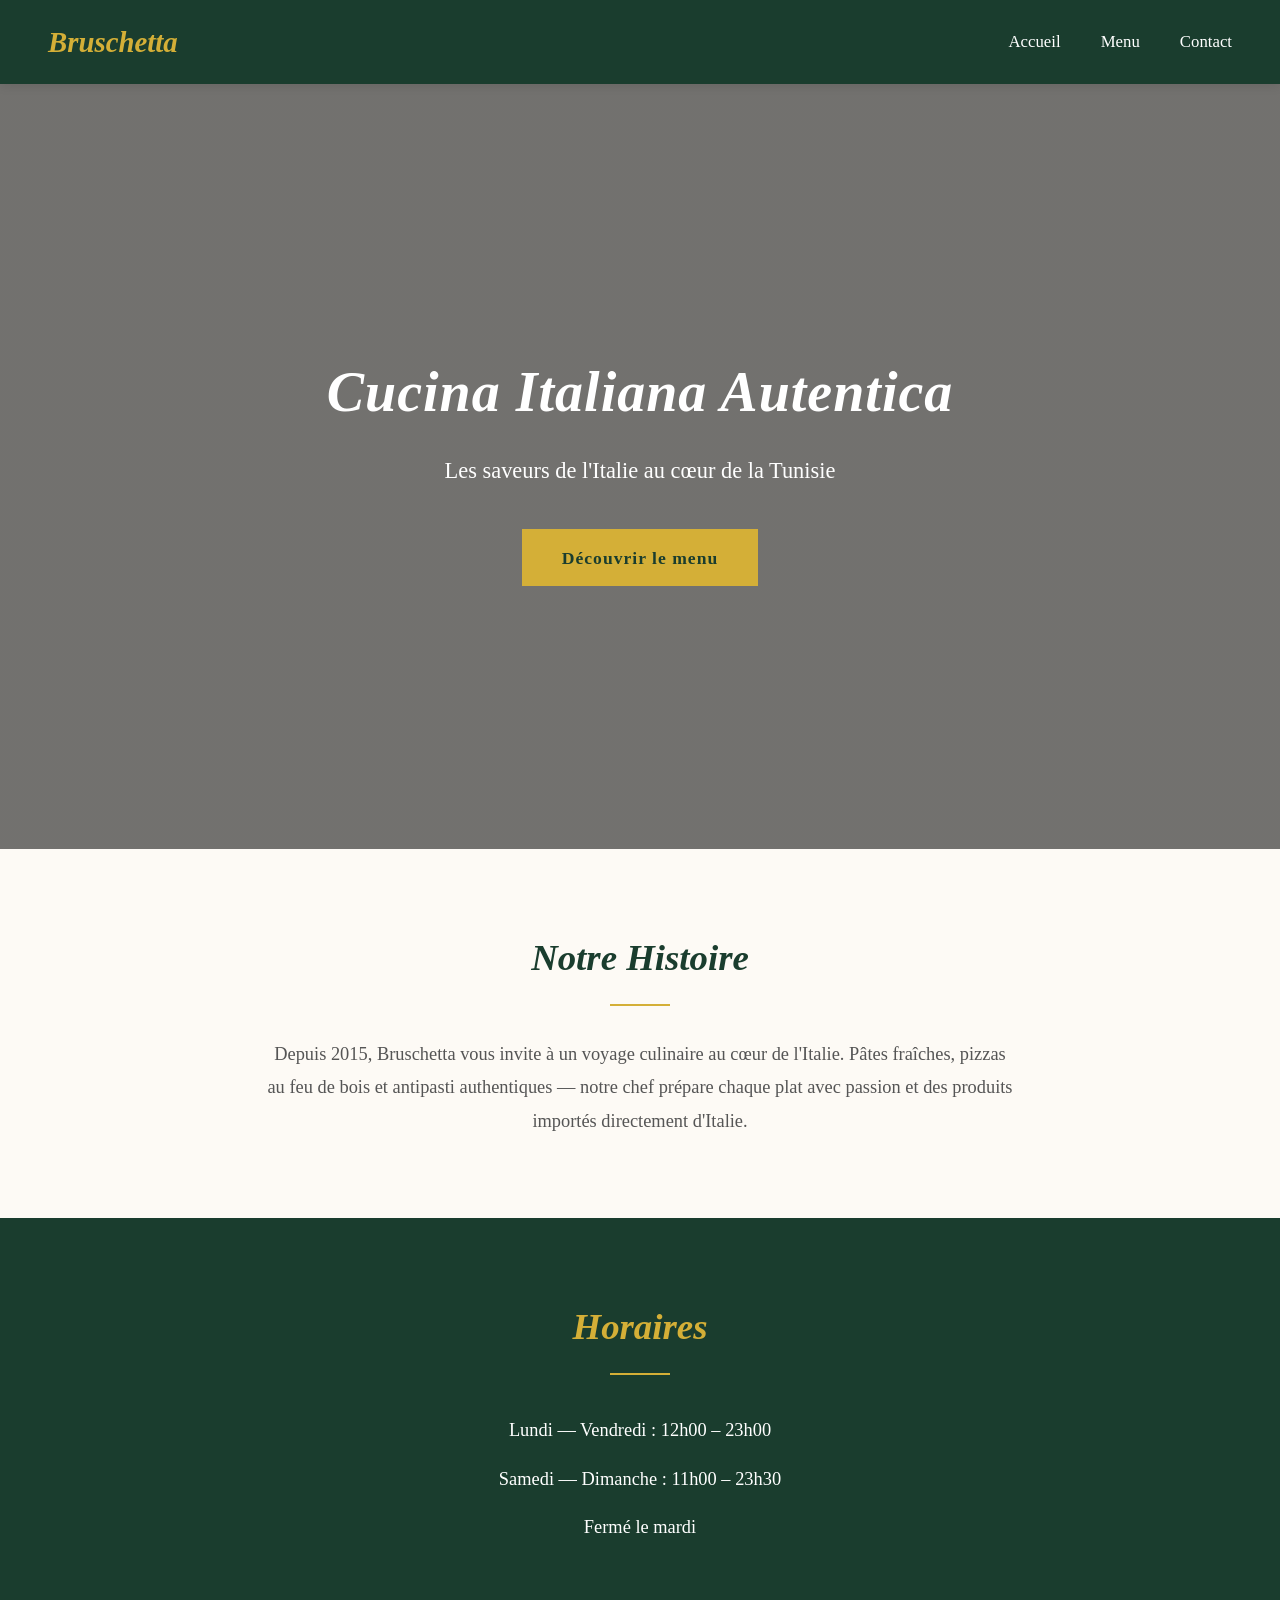
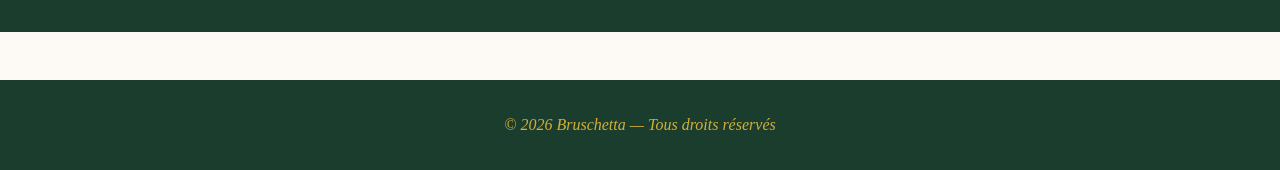
<file: index.html>
<!DOCTYPE html>
<html lang="fr">
<head>
    <meta charset="UTF-8">
    <meta name="viewport" content="width=device-width, initial-scale=1.0">
    <title>Bruschetta — Restaurant Italien</title>
    <link rel="stylesheet" href="css/style.css">
</head>
<body>

    <nav class="navbar">
        <div class="logo">Bruschetta</div>
        <ul class="nav-links">
            <li><a href="index.html">Accueil</a></li>
            <li><a href="menu.html">Menu</a></li>
            <li><a href="contact.html">Contact</a></li>
        </ul>
    </nav>

    <header class="hero">
        <div class="hero-content">
            <h1>Cucina Italiana Autentica</h1>
            <p>Les saveurs de l'Italie au cœur de la Tunisie</p>
            <a href="menu.html" class="btn">Découvrir le menu</a>
        </div>
    </header>

    <section class="about">
        <h2>Notre Histoire</h2>
        <p>Depuis 2015, Bruschetta vous invite à un voyage culinaire au cœur de l'Italie. Pâtes fraîches, pizzas au feu de bois et antipasti authentiques — notre chef prépare chaque plat avec passion et des produits importés directement d'Italie.</p>
    </section>

    <section class="horaires">
        <h2>Horaires</h2>
        <ul>
            <li>Lundi — Vendredi : 12h00 – 23h00</li>
            <li>Samedi — Dimanche : 11h00 – 23h30</li>
            <li>Fermé le mardi</li>
        </ul>
    </section>

    <footer>
        <p>© 2026 Bruschetta — Tous droits réservés</p>
    </footer>

</body>
</html>
</file>
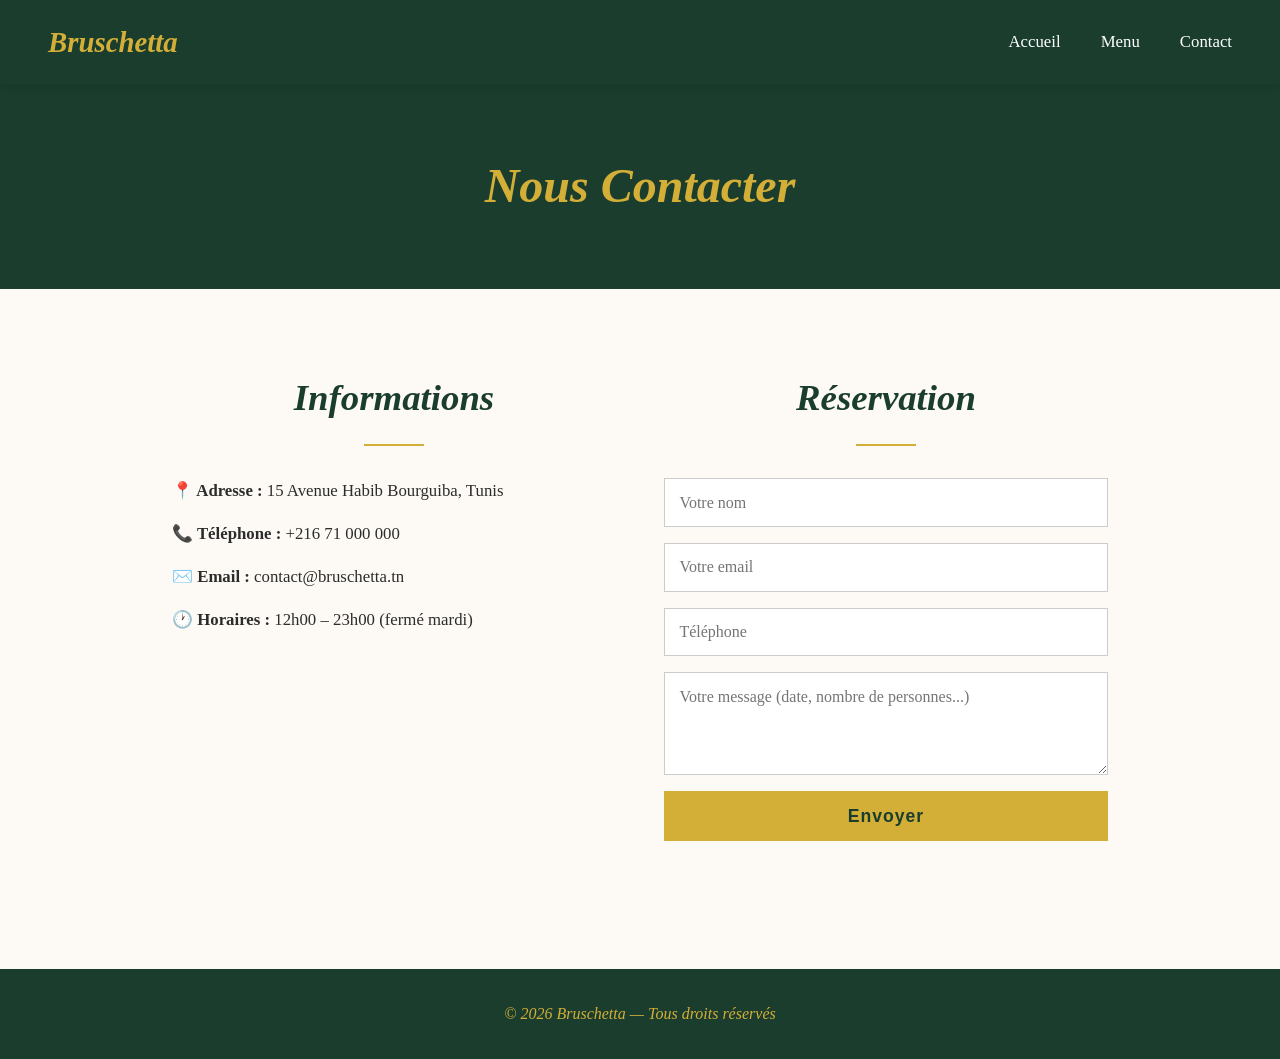
<file: contact.html>
<!DOCTYPE html>
<html lang="fr">
<head>
    <meta charset="UTF-8">
    <meta name="viewport" content="width=device-width, initial-scale=1.0">
    <title>Contact — Bruschetta</title>
    <link rel="stylesheet" href="css/style.css">
</head>
<body>

    <nav class="navbar">
        <div class="logo">Bruschetta</div>
        <ul class="nav-links">
            <li><a href="index.html">Accueil</a></li>
            <li><a href="menu.html">Menu</a></li>
            <li><a href="contact.html">Contact</a></li>
        </ul>
    </nav>

    <header class="page-header">
        <h1>Nous Contacter</h1>
    </header>

    <section class="contact-section">
        <div class="contact-info">
            <h2>Informations</h2>
            <p><strong>📍 Adresse :</strong> 15 Avenue Habib Bourguiba, Tunis</p>
            <p><strong>📞 Téléphone :</strong> +216 71 000 000</p>
            <p><strong>✉️ Email :</strong> contact@bruschetta.tn</p>
            <p><strong>🕐 Horaires :</strong> 12h00 – 23h00 (fermé mardi)</p>
        </div>

        <div class="contact-form">
            <h2>Réservation</h2>
            <form>
                <input type="text" placeholder="Votre nom" required>
                <input type="email" placeholder="Votre email" required>
                <input type="tel" placeholder="Téléphone" required>
                <textarea placeholder="Votre message (date, nombre de personnes...)" rows="4" required></textarea>
                <button type="submit" class="btn">Envoyer</button>
            </form>
        </div>
    </section>

    <footer>
        <p>© 2026 Bruschetta — Tous droits réservés</p>
    </footer>

</body>
</html>
</file>
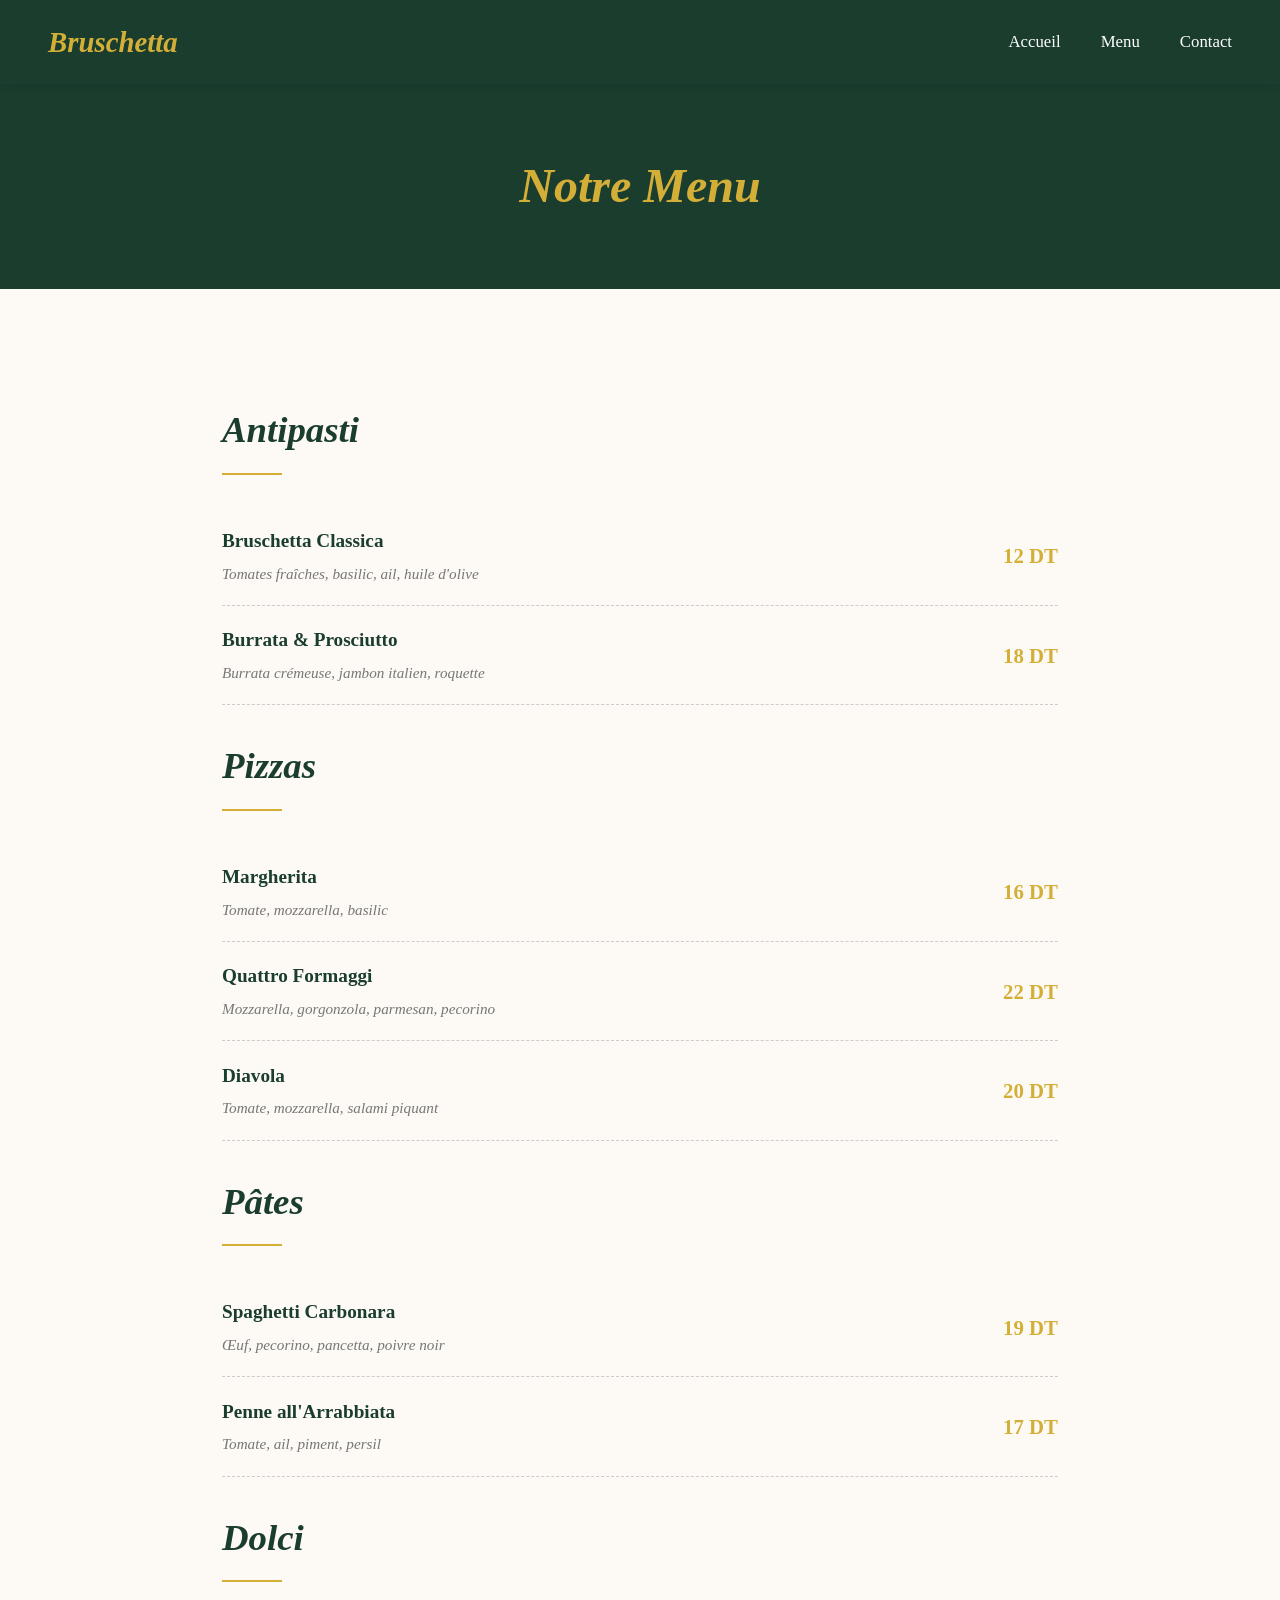
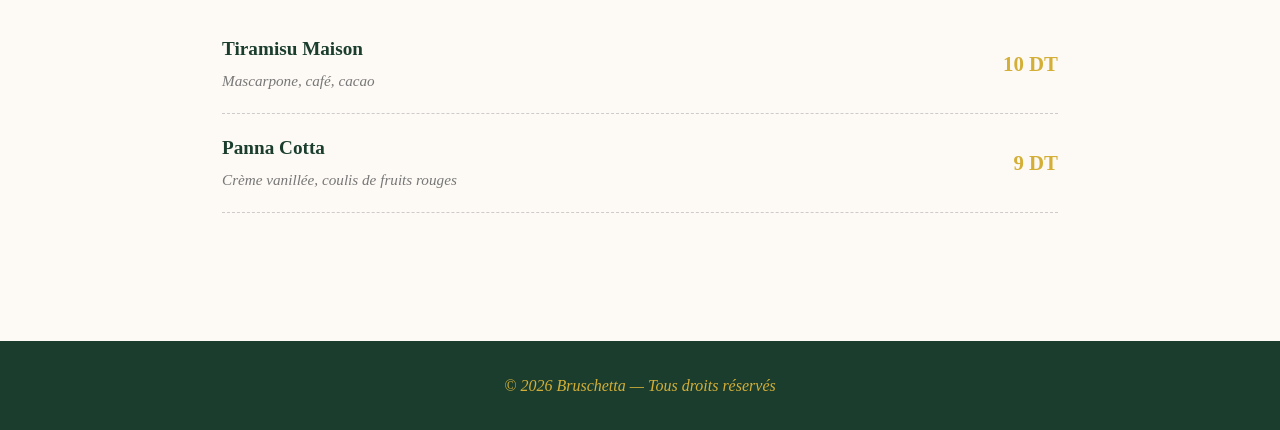
<file: menu.html>
<!DOCTYPE html>
<html lang="fr">
<head>
    <meta charset="UTF-8">
    <meta name="viewport" content="width=device-width, initial-scale=1.0">
    <title>Menu — Bruschetta</title>
    <link rel="stylesheet" href="css/style.css">
</head>
<body>

    <nav class="navbar">
        <div class="logo">Bruschetta</div>
        <ul class="nav-links">
            <li><a href="index.html">Accueil</a></li>
            <li><a href="menu.html">Menu</a></li>
            <li><a href="contact.html">Contact</a></li>
        </ul>
    </nav>

    <header class="page-header">
        <h1>Notre Menu</h1>
    </header>

    <section class="menu-section">
        <h2>Antipasti</h2>
        <div class="menu-item">
            <div>
                <h3>Bruschetta Classica</h3>
                <p>Tomates fraîches, basilic, ail, huile d'olive</p>
            </div>
            <span>12 DT</span>
        </div>
        <div class="menu-item">
            <div>
                <h3>Burrata & Prosciutto</h3>
                <p>Burrata crémeuse, jambon italien, roquette</p>
            </div>
            <span>18 DT</span>
        </div>

        <h2>Pizzas</h2>
        <div class="menu-item">
            <div>
                <h3>Margherita</h3>
                <p>Tomate, mozzarella, basilic</p>
            </div>
            <span>16 DT</span>
        </div>
        <div class="menu-item">
            <div>
                <h3>Quattro Formaggi</h3>
                <p>Mozzarella, gorgonzola, parmesan, pecorino</p>
            </div>
            <span>22 DT</span>
        </div>
        <div class="menu-item">
            <div>
                <h3>Diavola</h3>
                <p>Tomate, mozzarella, salami piquant</p>
            </div>
            <span>20 DT</span>
        </div>

        <h2>Pâtes</h2>
        <div class="menu-item">
            <div>
                <h3>Spaghetti Carbonara</h3>
                <p>Œuf, pecorino, pancetta, poivre noir</p>
            </div>
            <span>19 DT</span>
        </div>
        <div class="menu-item">
            <div>
                <h3>Penne all'Arrabbiata</h3>
                <p>Tomate, ail, piment, persil</p>
            </div>
            <span>17 DT</span>
        </div>

        <h2>Dolci</h2>
        <div class="menu-item">
            <div>
                <h3>Tiramisu Maison</h3>
                <p>Mascarpone, café, cacao</p>
            </div>
            <span>10 DT</span>
        </div>
        <div class="menu-item">
            <div>
                <h3>Panna Cotta</h3>
                <p>Crème vanillée, coulis de fruits rouges</p>
            </div>
            <span>9 DT</span>
        </div>
    </section>

    <footer>
        <p>© 2026 Bruschetta — Tous droits réservés</p>
    </footer>

</body>
</html>
</file>
<file: css/style.css>
/* ===== RESET ===== */
* {
    margin: 0;
    padding: 0;
    box-sizing: border-box;
}

body {
    font-family: 'Georgia', serif;
    line-height: 1.6;
    color: #2c2c2c;
    background: #fdfaf5;
}

/* ===== NAVBAR ===== */
.navbar {
    display: flex;
    justify-content: space-between;
    align-items: center;
    padding: 1.2rem 3rem;
    background-color: #1a3d2e; /* vert italien */
    color: white;
    position: sticky;
    top: 0;
    z-index: 100;
    box-shadow: 0 2px 10px rgba(0,0,0,0.1);
}

.logo {
    font-size: 1.8rem;
    font-weight: bold;
    color: #d4af37; /* or */
    font-style: italic;
}

.nav-links {
    list-style: none;
    display: flex;
    gap: 2.5rem;
}

.nav-links a {
    color: white;
    text-decoration: none;
    font-size: 1.05rem;
    transition: color 0.3s;
}

.nav-links a:hover {
    color: #d4af37;
}

/* ===== HERO ===== */
.hero {
    height: 85vh;
    background: linear-gradient(rgba(0,0,0,0.55), rgba(0,0,0,0.55)), 
                url('https://images.unsplash.com/photo-1555396273-367ea4eb4db5?w=1600') center/cover;
    display: flex;
    align-items: center;
    justify-content: center;
    text-align: center;
    color: white;
}

.hero-content h1 {
    font-size: 3.5rem;
    margin-bottom: 1rem;
    font-style: italic;
    letter-spacing: 1px;
}

.hero-content p {
    font-size: 1.4rem;
    margin-bottom: 2.5rem;
    font-weight: 300;
}

.btn {
    display: inline-block;
    padding: 0.9rem 2.5rem;
    background-color: #d4af37;
    color: #1a3d2e;
    text-decoration: none;
    border-radius: 0;
    font-weight: bold;
    font-size: 1.1rem;
    border: none;
    cursor: pointer;
    transition: all 0.3s;
    letter-spacing: 1px;
}

.btn:hover {
    background-color: white;
    transform: translateY(-3px);
    box-shadow: 0 5px 15px rgba(0,0,0,0.3);
}

/* ===== SECTIONS ===== */
section {
    padding: 5rem 2rem;
    max-width: 1000px;
    margin: 0 auto;
}

h2 {
    color: #1a3d2e;
    font-size: 2.3rem;
    margin-bottom: 2rem;
    text-align: center;
    font-style: italic;
}

h2::after {
    content: '';
    display: block;
    width: 60px;
    height: 2px;
    background: #d4af37;
    margin: 1rem auto;
}

.about p {
    text-align: center;
    font-size: 1.15rem;
    max-width: 750px;
    margin: 0 auto;
    color: #555;
    line-height: 1.8;
}

/* ===== HORAIRES ===== */
.horaires {
    background: #1a3d2e;
    color: white;
    max-width: 100%;
    text-align: center;
}

.horaires h2 {
    color: #d4af37;
}

.horaires ul {
    list-style: none;
    font-size: 1.15rem;
}

.horaires li {
    padding: 0.6rem 0;
}

/* ===== PAGE HEADER (menu/contact) ===== */
.page-header {
    background: #1a3d2e;
    color: #d4af37;
    padding: 4rem 2rem;
    text-align: center;
}

.page-header h1 {
    font-size: 3rem;
    font-style: italic;
}

/* ===== MENU ===== */
.menu-section {
    max-width: 900px;
}

.menu-section h2 {
    text-align: left;
    margin-top: 2rem;
}

.menu-section h2::after {
    margin: 0.8rem 0 1.5rem;
}

.menu-item {
    display: flex;
    justify-content: space-between;
    align-items: center;
    padding: 1.2rem 0;
    border-bottom: 1px dashed #ccc;
}

.menu-item h3 {
    color: #1a3d2e;
    font-size: 1.2rem;
    margin-bottom: 0.3rem;
}

.menu-item p {
    color: #777;
    font-size: 0.95rem;
    font-style: italic;
}

.menu-item span {
    color: #d4af37;
    font-size: 1.3rem;
    font-weight: bold;
    white-space: nowrap;
}

/* ===== CONTACT ===== */
.contact-section {
    display: grid;
    grid-template-columns: 1fr 1fr;
    gap: 3rem;
    max-width: 1000px;
}

.contact-info p {
    margin: 1rem 0;
    font-size: 1.05rem;
}

.contact-form form {
    display: flex;
    flex-direction: column;
    gap: 1rem;
}

.contact-form input,
.contact-form textarea {
    padding: 0.9rem;
    border: 1px solid #ccc;
    font-family: inherit;
    font-size: 1rem;
    background: white;
}

.contact-form input:focus,
.contact-form textarea:focus {
    outline: none;
    border-color: #d4af37;
}

/* ===== FOOTER ===== */
footer {
    background-color: #1a3d2e;
    color: #d4af37;
    text-align: center;
    padding: 2rem;
    margin-top: 3rem;
    font-style: italic;
}

/* ===== RESPONSIVE ===== */
@media (max-width: 768px) {
    .navbar {
        flex-direction: column;
        gap: 1rem;
        padding: 1rem;
    }
    .hero-content h1 {
        font-size: 2.2rem;
    }
    .hero-content p {
        font-size: 1.1rem;
    }
    .nav-links {
        gap: 1.2rem;
    }
    .contact-section {
        grid-template-columns: 1fr;
        gap: 2rem;
    }
    .page-header h1 {
        font-size: 2rem;
    }
}
</file>
